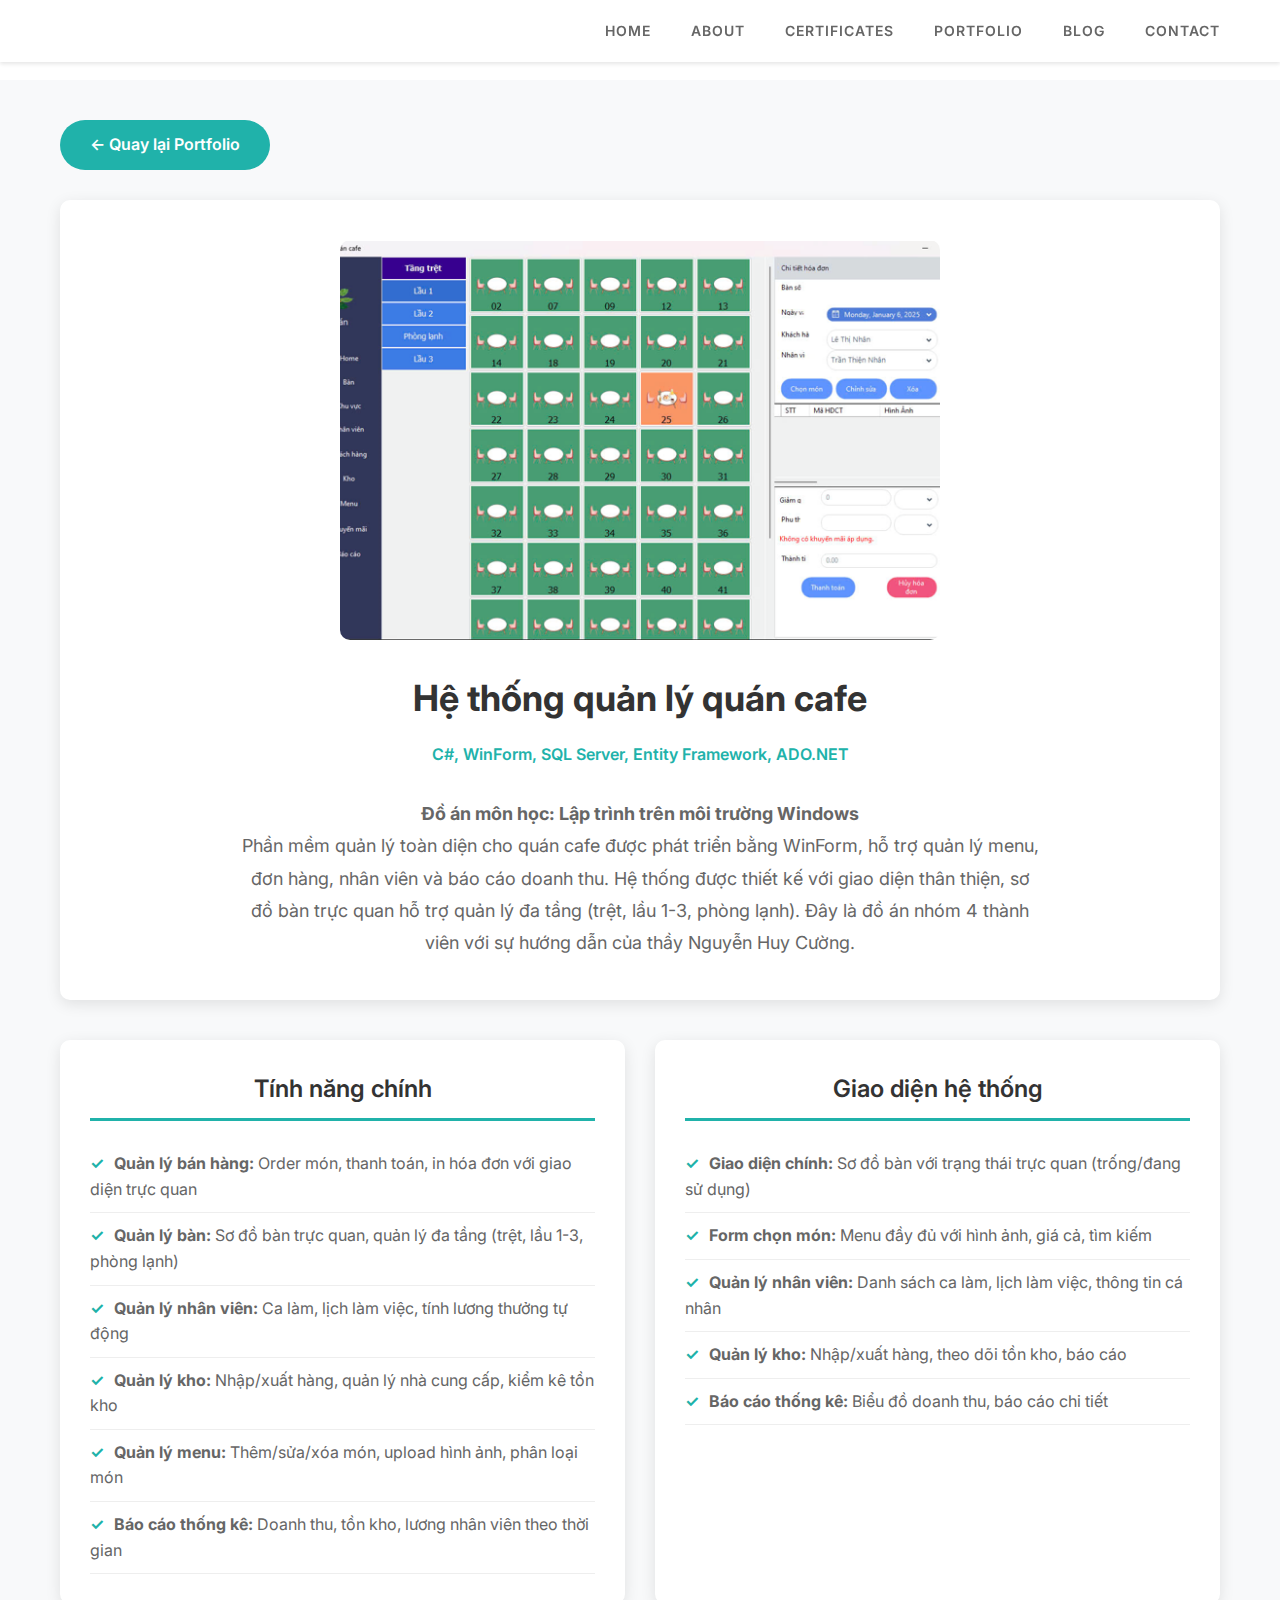
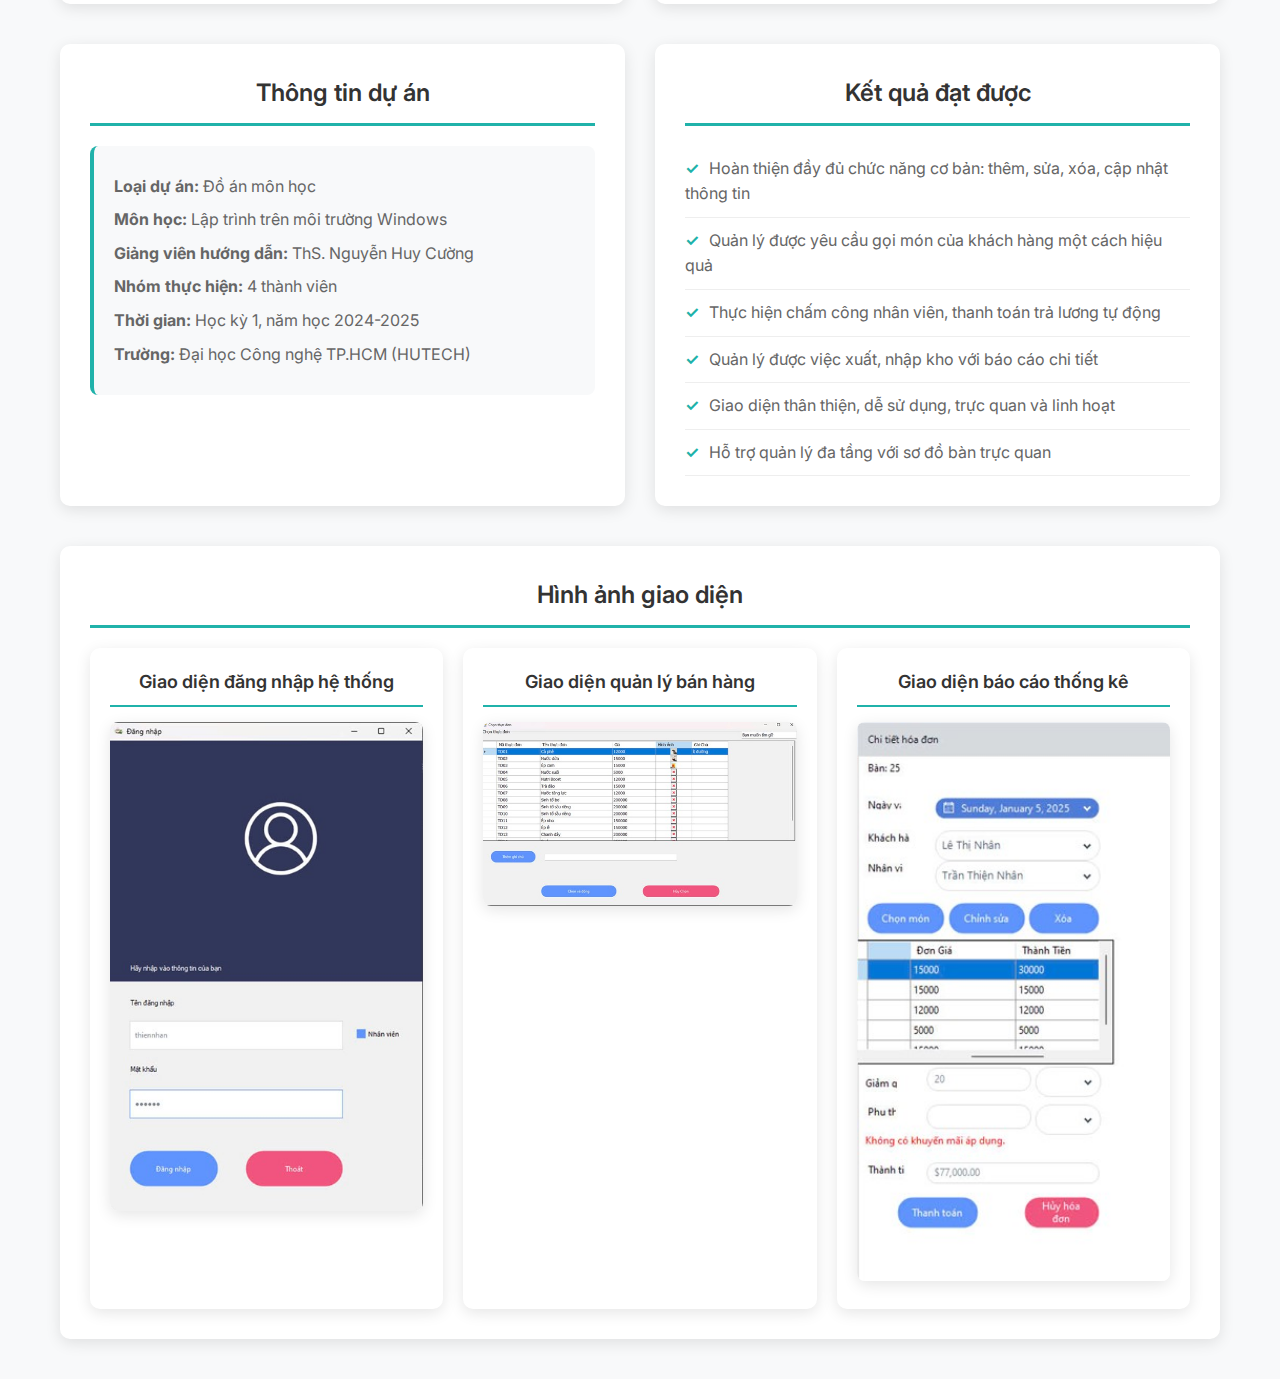
<file: project-cafe.html>
<!DOCTYPE html>
<html lang="vi">
<head>
    <meta charset="UTF-8">
    <meta name="viewport" content="width=device-width, initial-scale=1.0">
    <title>Hệ thống quản lý quán cafe - Trần Thiện Nhân</title>
    <link rel="stylesheet" href="css/style.css">
    <link rel="stylesheet" href="https://cdnjs.cloudflare.com/ajax/libs/font-awesome/6.0.0/css/all.min.css">
    <link href="https://fonts.googleapis.com/css2?family=Inter:wght@300;400;600;700;900&display=swap" rel="stylesheet">
    <style>
        
        .project-detail {
            padding: 40px 0 40px 0;
            background: #f8f9fa;
            min-height: 100vh;
        }
        .project-container {
            max-width: 1200px;
            margin: 0 auto;
            padding: 0 20px;
        }
        .project-header {
            background: white;
            border-radius: 10px;
            padding: 40px;
            margin-bottom: 30px;
            box-shadow: 0 4px 15px rgba(0,0,0,0.1);
        }
        .project-image-large {
            width: 100%;
            max-width: 600px;
            height: 400px;
            object-fit: cover;
            border-radius: 10px;
            margin: 0 auto 30px;
            display: block;
        }
        .project-title {
            font-size: 36px;
            font-weight: 700;
            color: #333;
            margin-bottom: 15px;
            text-align: center;
        }
        .project-technologies {
            color: #20b2aa;
            font-weight: 600;
            font-size: 16px;
            text-align: center;
            margin-bottom: 30px;
        }
        .project-description {
            font-size: 18px;
            line-height: 1.8;
            color: #666;
            text-align: center;
            max-width: 800px;
            margin: 0 auto;
        }
        .project-sections {
            display: grid;
            grid-template-columns: 1fr 1fr;
            gap: 30px;
            margin-top: 40px;
        }
        .project-section {
            background: white;
            border-radius: 10px;
            padding: 30px;
            box-shadow: 0 4px 15px rgba(0,0,0,0.1);
        }
        .section-title {
            font-size: 24px;
            font-weight: 600;
            color: #333;
            margin-bottom: 20px;
            border-bottom: 3px solid #20b2aa;
            padding-bottom: 10px;
        }
        .section-list {
            list-style: none;
            padding: 0;
        }
        .section-list li {
            padding: 10px 0;
            border-bottom: 1px solid #eee;
            color: #666;
            line-height: 1.6;
        }
        .section-list li:before {
            content: "✓";
            color: #20b2aa;
            font-weight: bold;
            margin-right: 10px;
        }
        .back-button {
            display: inline-block;
            background: #20b2aa;
            color: white;
            padding: 12px 30px;
            border-radius: 25px;
            text-decoration: none;
            font-weight: 600;
            margin-bottom: 30px;
            transition: background 0.3s ease;
        }
        .back-button:hover {
            background: #1a9b94;
        }
        .project-info {
            background: #f8f9fa;
            padding: 20px;
            border-radius: 8px;
            border-left: 4px solid #20b2aa;
        }
        
        .project-info p {
            margin: 8px 0;
            color: #666;
            line-height: 1.6;
        }
        
        .project-screenshots {
            display: grid;
            grid-template-columns: 1fr 1fr 1fr;
            gap: 20px;
            margin-top: 20px;
        }
        
        .screenshot-item {
            background: white;
            border-radius: 10px;
            padding: 20px;
            box-shadow: 0 4px 15px rgba(0,0,0,0.1);
            text-align: center;
        }
        
        .screenshot-item h3 {
            font-size: 18px;
            font-weight: 600;
            color: #333;
            margin-bottom: 15px;
            border-bottom: 2px solid #20b2aa;
            padding-bottom: 8px;
        }
        
        .screenshot-image {
            width: 100%;
            max-width: 500px;
            height: auto;
            border-radius: 8px;
            box-shadow: 0 4px 15px rgba(0,0,0,0.1);
            transition: transform 0.3s ease;
        }
        
        .full-width {
            grid-column: 1 / -1;
        }
        
        .screenshot-image:hover {
            transform: scale(1.02);
        }
        
        @media (max-width: 1024px) {
            .project-screenshots {
                grid-template-columns: 1fr 1fr;
            }
        }
        
        @media (max-width: 768px) {
            .project-sections {
                grid-template-columns: 1fr;
            }
            .project-title {
                font-size: 28px;
            }
            .project-screenshots {
                grid-template-columns: 1fr;
            }
        }
    </style>
</head>
<body>

    <!-- Navigation -->
    <nav class="navbar">
        <div class="nav-links">
            <a href="index.html" class="nav-link">HOME</a>
            <a href="index.html#about" class="nav-link">ABOUT</a>
            <a href="index.html#certificates" class="nav-link">CERTIFICATES</a>
            <a href="index.html#portfolio" class="nav-link">PORTFOLIO</a>
            <a href="blog.html" class="nav-link">BLOG</a>
            <a href="index.html#contact" class="nav-link">CONTACT</a>
        </div>
    </nav>

    <div class="project-detail">
        <div class="project-container">
            <a href="index.html" class="back-button">← Quay lại Portfolio</a>
            
            <div class="project-header">
                <img src="images/HeThongQLCafeWinform.png" alt="Cafe Management System" class="project-image-large">
                <h1 class="project-title">Hệ thống quản lý quán cafe</h1>
                <div class="project-technologies">C#, WinForm, SQL Server, Entity Framework, ADO.NET</div>
                <p class="project-description">
                    <strong>Đồ án môn học: Lập trình trên môi trường Windows</strong><br>
                    Phần mềm quản lý toàn diện cho quán cafe được phát triển bằng WinForm, hỗ trợ quản lý menu, đơn hàng, nhân viên và báo cáo doanh thu. Hệ thống được thiết kế với giao diện thân thiện, sơ đồ bàn trực quan hỗ trợ quản lý đa tầng (trệt, lầu 1-3, phòng lạnh). Đây là đồ án nhóm 4 thành viên với sự hướng dẫn của thầy Nguyễn Huy Cường.
                </p>
            </div>
            
            <div class="project-sections">
                <div class="project-section">
                    <h2 class="section-title">Tính năng chính</h2>
                    <ul class="section-list">
                        <li><strong>Quản lý bán hàng:</strong> Order món, thanh toán, in hóa đơn với giao diện trực quan</li>
                        <li><strong>Quản lý bàn:</strong> Sơ đồ bàn trực quan, quản lý đa tầng (trệt, lầu 1-3, phòng lạnh)</li>
                        <li><strong>Quản lý nhân viên:</strong> Ca làm, lịch làm việc, tính lương thưởng tự động</li>
                        <li><strong>Quản lý kho:</strong> Nhập/xuất hàng, quản lý nhà cung cấp, kiểm kê tồn kho</li>
                        <li><strong>Quản lý menu:</strong> Thêm/sửa/xóa món, upload hình ảnh, phân loại món</li>
                        <li><strong>Báo cáo thống kê:</strong> Doanh thu, tồn kho, lương nhân viên theo thời gian</li>
                    </ul>
                </div>
                
                <div class="project-section">
                    <h2 class="section-title">Giao diện hệ thống</h2>
                    <ul class="section-list">
                        <li><strong>Giao diện chính:</strong> Sơ đồ bàn với trạng thái trực quan (trống/đang sử dụng)</li>
                        <li><strong>Form chọn món:</strong> Menu đầy đủ với hình ảnh, giá cả, tìm kiếm</li>
                        <li><strong>Quản lý nhân viên:</strong> Danh sách ca làm, lịch làm việc, thông tin cá nhân</li>
                        <li><strong>Quản lý kho:</strong> Nhập/xuất hàng, theo dõi tồn kho, báo cáo</li>
                        <li><strong>Báo cáo thống kê:</strong> Biểu đồ doanh thu, báo cáo chi tiết</li>
                    </ul>
                </div>
            </div>
            
            <div class="project-sections">
                <div class="project-section">
                    <h2 class="section-title">Thông tin dự án</h2>
                    <div class="project-info">
                        <p><strong>Loại dự án:</strong> Đồ án môn học</p>
                        <p><strong>Môn học:</strong> Lập trình trên môi trường Windows</p>
                        <p><strong>Giảng viên hướng dẫn:</strong> ThS. Nguyễn Huy Cường</p>
                        <p><strong>Nhóm thực hiện:</strong> 4 thành viên</p>
                        <p><strong>Thời gian:</strong> Học kỳ 1, năm học 2024-2025</p>
                        <p><strong>Trường:</strong> Đại học Công nghệ TP.HCM (HUTECH)</p>
                    </div>
                </div>
                
                <div class="project-section">
                    <h2 class="section-title">Kết quả đạt được</h2>
                    <ul class="section-list">
                        <li>Hoàn thiện đầy đủ chức năng cơ bản: thêm, sửa, xóa, cập nhật thông tin</li>
                        <li>Quản lý được yêu cầu gọi món của khách hàng một cách hiệu quả</li>
                        <li>Thực hiện chấm công nhân viên, thanh toán trả lương tự động</li>
                        <li>Quản lý được việc xuất, nhập kho với báo cáo chi tiết</li>
                        <li>Giao diện thân thiện, dễ sử dụng, trực quan và linh hoạt</li>
                        <li>Hỗ trợ quản lý đa tầng với sơ đồ bàn trực quan</li>
                    </ul>
                </div>
            </div>
            
            <div class="project-sections">
                <div class="project-section full-width">
                    <h2 class="section-title">Hình ảnh giao diện</h2>
                    <div class="project-screenshots">
                        <div class="screenshot-item">
                            <h3>Giao diện đăng nhập hệ thống</h3>
                            <img src="images/pr1_h1.jpg" alt="Login Interface" class="screenshot-image">
                        </div>
                        <div class="screenshot-item">
                            <h3>Giao diện quản lý bán hàng</h3>
                            <img src="images/pr1_h2.jpg" alt="Sales Management Interface" class="screenshot-image">
                        </div>
                        <div class="screenshot-item">
                            <h3>Giao diện báo cáo thống kê</h3>
                            <img src="images/pr1_h3.jpg" alt="Reports Interface" class="screenshot-image">
                        </div>
                    </div>
                </div>
            </div>
            
        </div>
    </div>
</body>
</html>
</file>
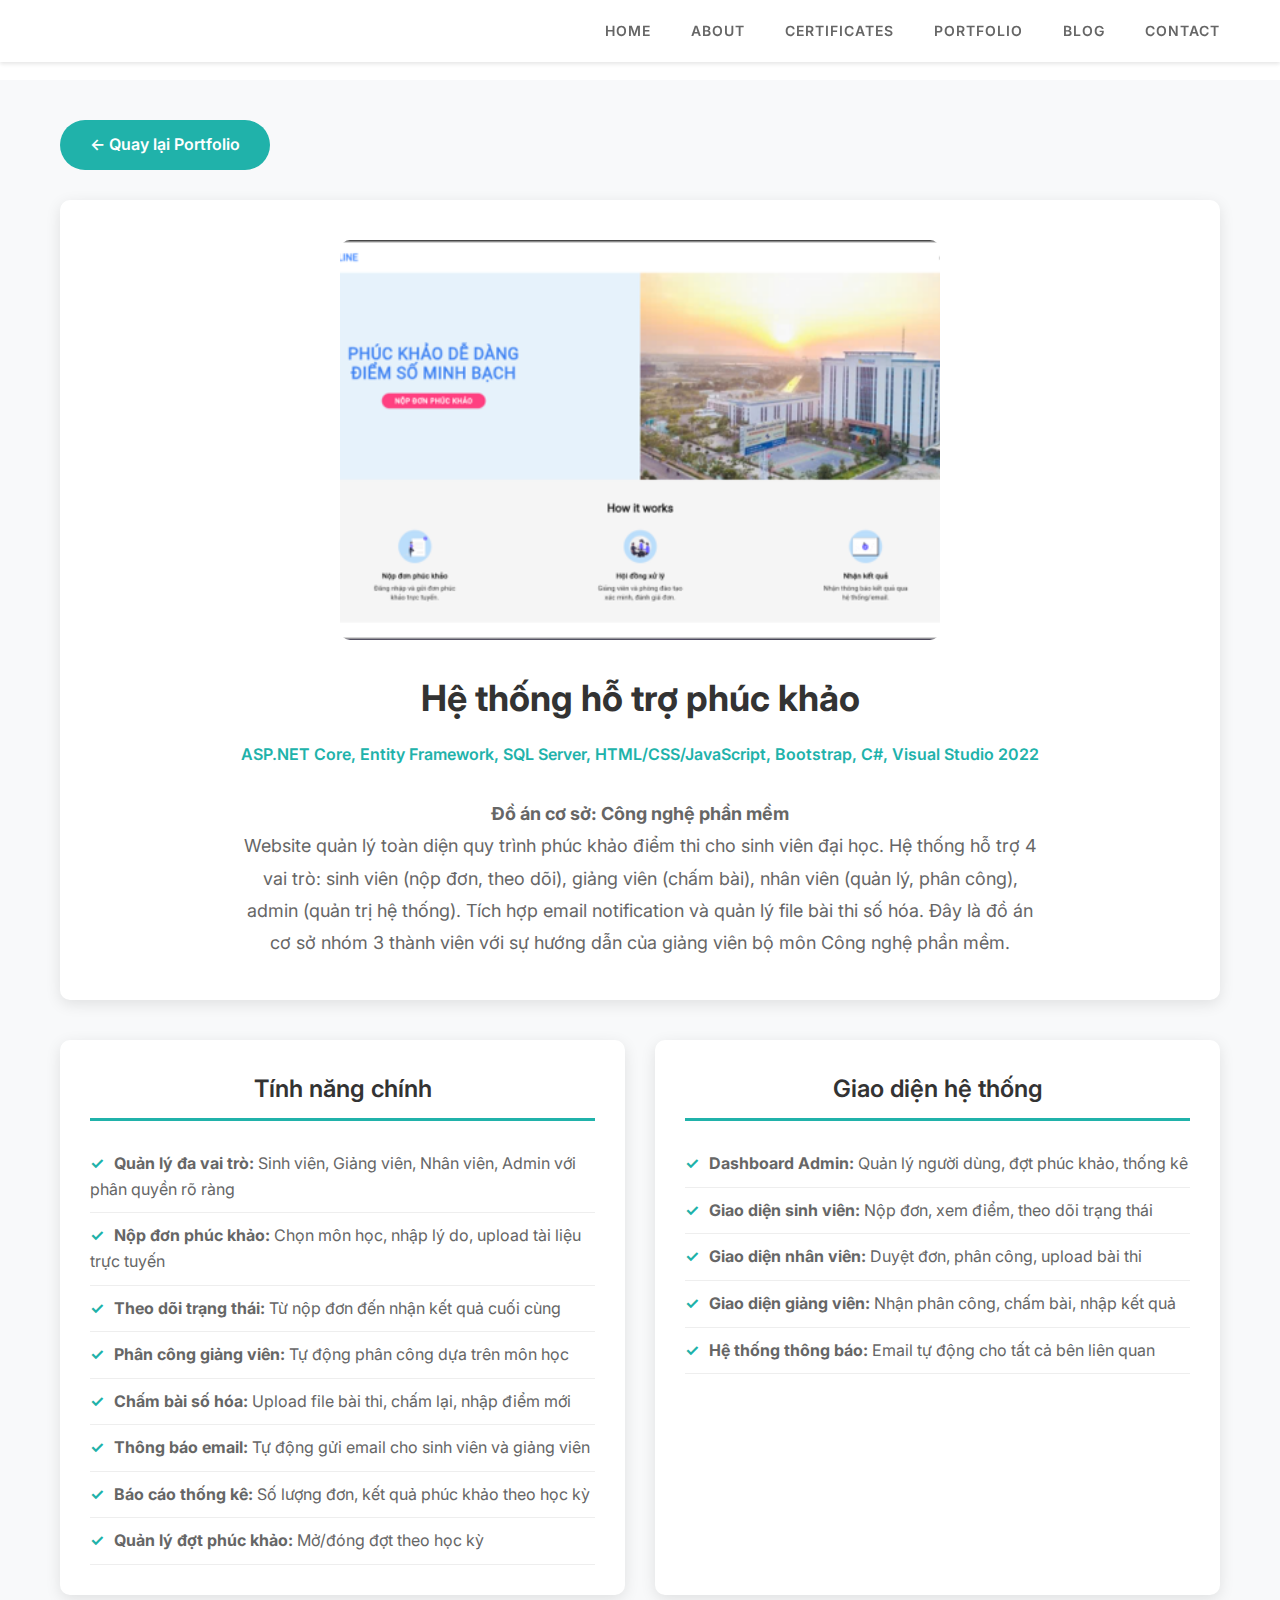
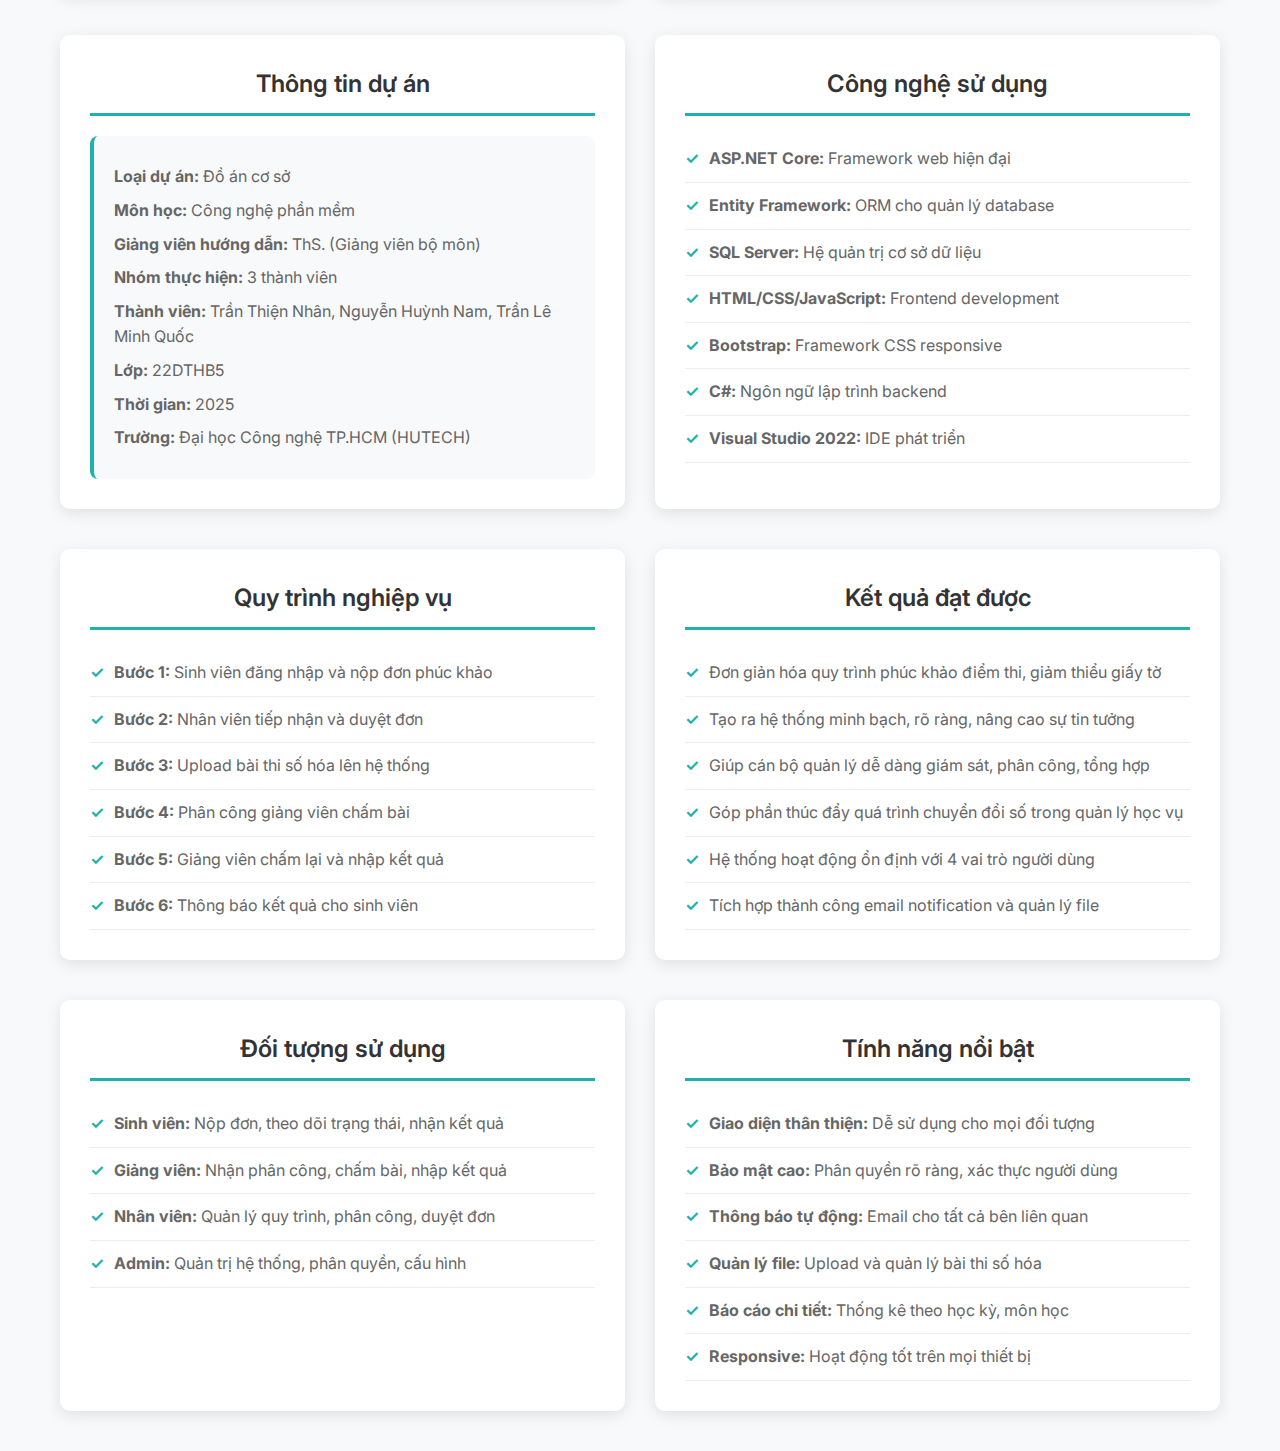
<file: project-phuckhao.html>
<!DOCTYPE html>
<html lang="vi">
<head>
    <meta charset="UTF-8">
    <meta name="viewport" content="width=device-width, initial-scale=1.0">
    <title>Hệ thống hỗ trợ phúc khảo - Trần Thiện Nhân</title>
    <link rel="stylesheet" href="css/style.css">
    <link rel="stylesheet" href="https://cdnjs.cloudflare.com/ajax/libs/font-awesome/6.0.0/css/all.min.css">
    <link href="https://fonts.googleapis.com/css2?family=Inter:wght@300;400;600;700;900&display=swap" rel="stylesheet">
    <style>
        
        .project-detail {
            padding: 40px 0 40px 0;
            background: #f8f9fa;
            min-height: 100vh;
        }
        .project-container {
            max-width: 1200px;
            margin: 0 auto;
            padding: 0 20px;
        }
        .project-header {
            background: white;
            border-radius: 10px;
            padding: 40px;
            margin-bottom: 30px;
            box-shadow: 0 4px 15px rgba(0,0,0,0.1);
        }
        .project-image-large {
            width: 100%;
            max-width: 600px;
            height: 400px;
            object-fit: cover;
            border-radius: 10px;
            margin: 0 auto 30px;
            display: block;
        }
        .project-title {
            font-size: 36px;
            font-weight: 700;
            color: #333;
            margin-bottom: 15px;
            text-align: center;
        }
        .project-technologies {
            color: #20b2aa;
            font-weight: 600;
            font-size: 16px;
            text-align: center;
            margin-bottom: 30px;
        }
        .project-description {
            font-size: 18px;
            line-height: 1.8;
            color: #666;
            text-align: center;
            max-width: 800px;
            margin: 0 auto;
        }
        .project-sections {
            display: grid;
            grid-template-columns: 1fr 1fr;
            gap: 30px;
            margin-top: 40px;
        }
        .project-section {
            background: white;
            border-radius: 10px;
            padding: 30px;
            box-shadow: 0 4px 15px rgba(0,0,0,0.1);
        }
        .section-title {
            font-size: 24px;
            font-weight: 600;
            color: #333;
            margin-bottom: 20px;
            border-bottom: 3px solid #20b2aa;
            padding-bottom: 10px;
        }
        .section-list {
            list-style: none;
            padding: 0;
        }
        .section-list li {
            padding: 10px 0;
            border-bottom: 1px solid #eee;
            color: #666;
            line-height: 1.6;
        }
        .section-list li:before {
            content: "✓";
            color: #20b2aa;
            font-weight: bold;
            margin-right: 10px;
        }
        .back-button {
            display: inline-block;
            background: #20b2aa;
            color: white;
            padding: 12px 30px;
            border-radius: 25px;
            text-decoration: none;
            font-weight: 600;
            margin-bottom: 30px;
            transition: background 0.3s ease;
        }
        .back-button:hover {
            background: #1a9b94;
        }
        .project-info {
            background: #f8f9fa;
            padding: 20px;
            border-radius: 8px;
            border-left: 4px solid #20b2aa;
        }
        
        .project-info p {
            margin: 8px 0;
            color: #666;
            line-height: 1.6;
        }
        
        @media (max-width: 768px) {
            .project-sections {
                grid-template-columns: 1fr;
            }
            .project-title {
                font-size: 28px;
            }
        }
    </style>
</head>
<body>

    <!-- Navigation -->
    <nav class="navbar">
        <div class="nav-links">
            <a href="index.html" class="nav-link">HOME</a>
            <a href="index.html#about" class="nav-link">ABOUT</a>
            <a href="index.html#certificates" class="nav-link">CERTIFICATES</a>
            <a href="index.html#portfolio" class="nav-link">PORTFOLIO</a>
            <a href="blog.html" class="nav-link">BLOG</a>
            <a href="index.html#contact" class="nav-link">CONTACT</a>
        </div>
    </nav>

    <div class="project-detail">
        <div class="project-container">
            <a href="index.html" class="back-button">← Quay lại Portfolio</a>
            
            <div class="project-header">
                <img src="images/HeThongPhucKhaoOnl.png" alt="Grade Appeal System" class="project-image-large">
                <h1 class="project-title">Hệ thống hỗ trợ phúc khảo</h1>
                <div class="project-technologies">ASP.NET Core, Entity Framework, SQL Server, HTML/CSS/JavaScript, Bootstrap, C#, Visual Studio 2022</div>
                <p class="project-description">
                    <strong>Đồ án cơ sở: Công nghệ phần mềm</strong><br>
                    Website quản lý toàn diện quy trình phúc khảo điểm thi cho sinh viên đại học. Hệ thống hỗ trợ 4 vai trò: sinh viên (nộp đơn, theo dõi), giảng viên (chấm bài), nhân viên (quản lý, phân công), admin (quản trị hệ thống). Tích hợp email notification và quản lý file bài thi số hóa. Đây là đồ án cơ sở nhóm 3 thành viên với sự hướng dẫn của giảng viên bộ môn Công nghệ phần mềm.
                </p>
            </div>
            
            <div class="project-sections">
                <div class="project-section">
                    <h2 class="section-title">Tính năng chính</h2>
                    <ul class="section-list">
                        <li><strong>Quản lý đa vai trò:</strong> Sinh viên, Giảng viên, Nhân viên, Admin với phân quyền rõ ràng</li>
                        <li><strong>Nộp đơn phúc khảo:</strong> Chọn môn học, nhập lý do, upload tài liệu trực tuyến</li>
                        <li><strong>Theo dõi trạng thái:</strong> Từ nộp đơn đến nhận kết quả cuối cùng</li>
                        <li><strong>Phân công giảng viên:</strong> Tự động phân công dựa trên môn học</li>
                        <li><strong>Chấm bài số hóa:</strong> Upload file bài thi, chấm lại, nhập điểm mới</li>
                        <li><strong>Thông báo email:</strong> Tự động gửi email cho sinh viên và giảng viên</li>
                        <li><strong>Báo cáo thống kê:</strong> Số lượng đơn, kết quả phúc khảo theo học kỳ</li>
                        <li><strong>Quản lý đợt phúc khảo:</strong> Mở/đóng đợt theo học kỳ</li>
                    </ul>
                </div>
                
                <div class="project-section">
                    <h2 class="section-title">Giao diện hệ thống</h2>
                    <ul class="section-list">
                        <li><strong>Dashboard Admin:</strong> Quản lý người dùng, đợt phúc khảo, thống kê</li>
                        <li><strong>Giao diện sinh viên:</strong> Nộp đơn, xem điểm, theo dõi trạng thái</li>
                        <li><strong>Giao diện nhân viên:</strong> Duyệt đơn, phân công, upload bài thi</li>
                        <li><strong>Giao diện giảng viên:</strong> Nhận phân công, chấm bài, nhập kết quả</li>
                        <li><strong>Hệ thống thông báo:</strong> Email tự động cho tất cả bên liên quan</li>
                    </ul>
                </div>
            </div>
            
            <div class="project-sections">
                <div class="project-section">
                    <h2 class="section-title">Thông tin dự án</h2>
                    <div class="project-info">
                        <p><strong>Loại dự án:</strong> Đồ án cơ sở</p>
                        <p><strong>Môn học:</strong> Công nghệ phần mềm</p>
                        <p><strong>Giảng viên hướng dẫn:</strong> ThS. (Giảng viên bộ môn)</p>
                        <p><strong>Nhóm thực hiện:</strong> 3 thành viên</p>
                        <p><strong>Thành viên:</strong> Trần Thiện Nhân, Nguyễn Huỳnh Nam, Trần Lê Minh Quốc</p>
                        <p><strong>Lớp:</strong> 22DTHB5</p>
                        <p><strong>Thời gian:</strong> 2025</p>
                        <p><strong>Trường:</strong> Đại học Công nghệ TP.HCM (HUTECH)</p>
                    </div>
                </div>
                
                <div class="project-section">
                    <h2 class="section-title">Công nghệ sử dụng</h2>
                    <ul class="section-list">
                        <li><strong>ASP.NET Core:</strong> Framework web hiện đại</li>
                        <li><strong>Entity Framework:</strong> ORM cho quản lý database</li>
                        <li><strong>SQL Server:</strong> Hệ quản trị cơ sở dữ liệu</li>
                        <li><strong>HTML/CSS/JavaScript:</strong> Frontend development</li>
                        <li><strong>Bootstrap:</strong> Framework CSS responsive</li>
                        <li><strong>C#:</strong> Ngôn ngữ lập trình backend</li>
                        <li><strong>Visual Studio 2022:</strong> IDE phát triển</li>
                    </ul>
                </div>
            </div>
            
            <div class="project-sections">
                <div class="project-section">
                    <h2 class="section-title">Quy trình nghiệp vụ</h2>
                    <ul class="section-list">
                        <li><strong>Bước 1:</strong> Sinh viên đăng nhập và nộp đơn phúc khảo</li>
                        <li><strong>Bước 2:</strong> Nhân viên tiếp nhận và duyệt đơn</li>
                        <li><strong>Bước 3:</strong> Upload bài thi số hóa lên hệ thống</li>
                        <li><strong>Bước 4:</strong> Phân công giảng viên chấm bài</li>
                        <li><strong>Bước 5:</strong> Giảng viên chấm lại và nhập kết quả</li>
                        <li><strong>Bước 6:</strong> Thông báo kết quả cho sinh viên</li>
                    </ul>
                </div>
                
                <div class="project-section">
                    <h2 class="section-title">Kết quả đạt được</h2>
                    <ul class="section-list">
                        <li>Đơn giản hóa quy trình phúc khảo điểm thi, giảm thiểu giấy tờ</li>
                        <li>Tạo ra hệ thống minh bạch, rõ ràng, nâng cao sự tin tưởng</li>
                        <li>Giúp cán bộ quản lý dễ dàng giám sát, phân công, tổng hợp</li>
                        <li>Góp phần thúc đẩy quá trình chuyển đổi số trong quản lý học vụ</li>
                        <li>Hệ thống hoạt động ổn định với 4 vai trò người dùng</li>
                        <li>Tích hợp thành công email notification và quản lý file</li>
                    </ul>
                </div>
            </div>
            
            <div class="project-sections">
                <div class="project-section">
                    <h2 class="section-title">Đối tượng sử dụng</h2>
                    <ul class="section-list">
                        <li><strong>Sinh viên:</strong> Nộp đơn, theo dõi trạng thái, nhận kết quả</li>
                        <li><strong>Giảng viên:</strong> Nhận phân công, chấm bài, nhập kết quả</li>
                        <li><strong>Nhân viên:</strong> Quản lý quy trình, phân công, duyệt đơn</li>
                        <li><strong>Admin:</strong> Quản trị hệ thống, phân quyền, cấu hình</li>
                    </ul>
                </div>
                
                <div class="project-section">
                    <h2 class="section-title">Tính năng nổi bật</h2>
                    <ul class="section-list">
                        <li><strong>Giao diện thân thiện:</strong> Dễ sử dụng cho mọi đối tượng</li>
                        <li><strong>Bảo mật cao:</strong> Phân quyền rõ ràng, xác thực người dùng</li>
                        <li><strong>Thông báo tự động:</strong> Email cho tất cả bên liên quan</li>
                        <li><strong>Quản lý file:</strong> Upload và quản lý bài thi số hóa</li>
                        <li><strong>Báo cáo chi tiết:</strong> Thống kê theo học kỳ, môn học</li>
                        <li><strong>Responsive:</strong> Hoạt động tốt trên mọi thiết bị</li>
                    </ul>
                </div>
            </div>
        </div>
    </div>
</body>
</html>
</file>
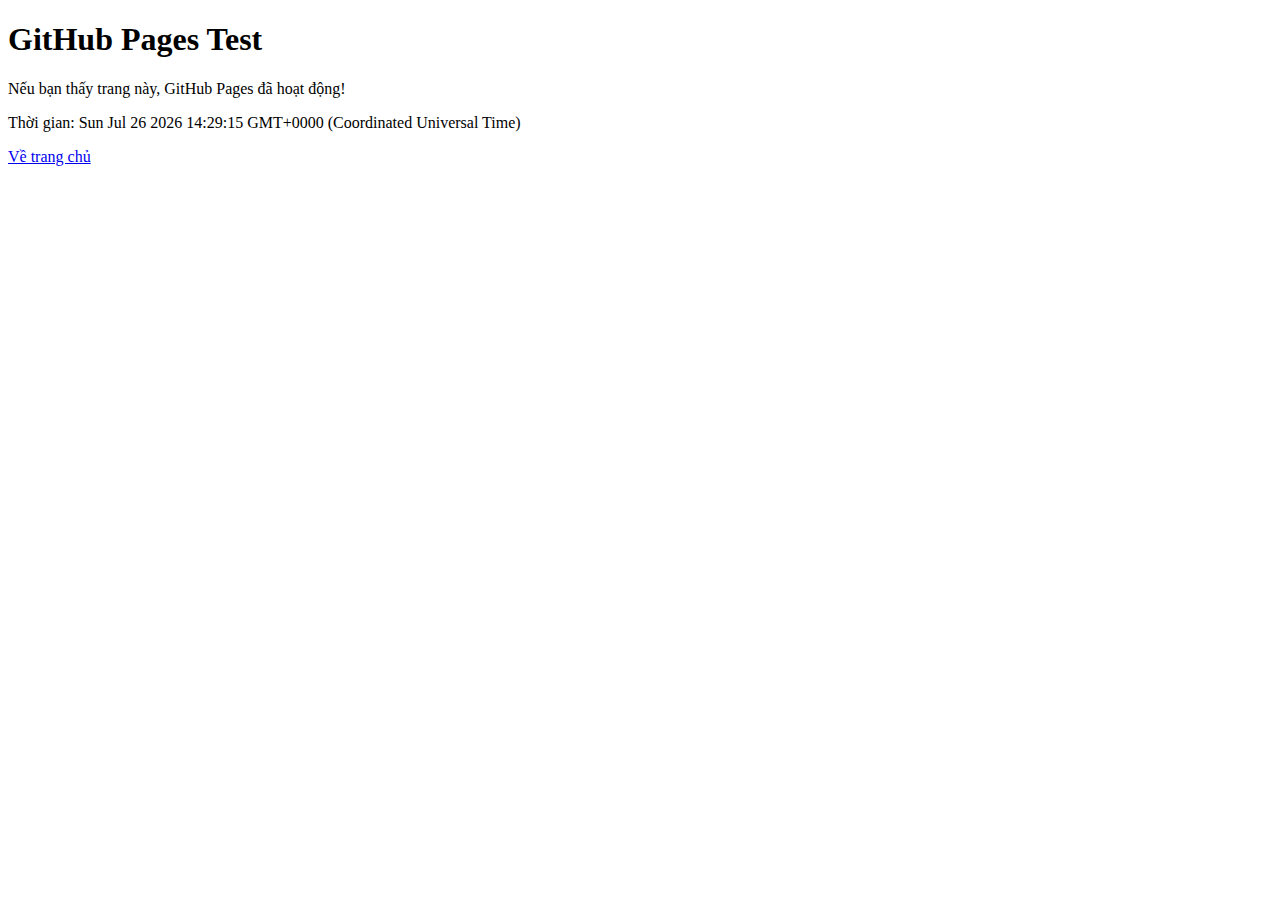
<file: test.html>
<!DOCTYPE html>
<html>
<head>
    <title>Test GitHub Pages</title>
</head>
<body>
    <h1>GitHub Pages Test</h1>
    <p>Nếu bạn thấy trang này, GitHub Pages đã hoạt động!</p>
    <p>Thời gian: <script>document.write(new Date());</script></p>
    <a href="index.html">Về trang chủ</a>
</body>
</html>
</file>
<file: css/style.css>
/* Reset and Base Styles */
* {
    margin: 0;
    padding: 0;
    box-sizing: border-box;
}

body {
    font-family: 'Inter', sans-serif;
    line-height: 1.6;
    color: #333;
    background-color: #fff;
    padding-top: 80px; /* Space for fixed header */
}


/* Navigation */
.navbar {
    position: fixed;
    top: 0;
    left: 0;
    right: 0;
    z-index: 1000;
    background-color: #fff;
    padding: 20px 0;
    box-shadow: 0 2px 4px rgba(0,0,0,0.1);
}

.nav-links {
    max-width: 1200px;
    margin: 0 auto;
    display: flex;
    justify-content: flex-end;
    gap: 40px;
    padding: 0 20px;
}

.nav-link {
    text-decoration: none;
    color: #666;
    font-weight: 600;
    font-size: 14px;
    letter-spacing: 1px;
    text-transform: uppercase;
    transition: color 0.3s ease;
}

.nav-link:hover,
.nav-link.active {
    color: #20b2aa;
}

/* Hero Section */
.hero-section {
    position: relative;
    height: 100vh;
    display: flex;
    align-items: center;
    overflow: hidden;
}

.hero-background {
    position: absolute;
    top: 0;
    left: 0;
    width: 100%;
    height: 100%;
    z-index: 1;
}

.bg-image {
    width: 100%;
    height: 100%;
    object-fit: cover;
    filter: blur(2px);
}

.hero-content {
    position: relative;
    z-index: 2;
    width: 100%;
    max-width: 1200px;
    margin: 0 auto;
    padding: 0 20px;
    display: grid;
    grid-template-columns: 1fr 1fr;
    gap: 60px;
    align-items: center;
}

.hero-left {
    color: #000;
}

.name-tag {
    font-size: 16px;
    color: #fff;
    margin-bottom: 20px;
    letter-spacing: 2px;
    text-shadow: 2px 2px 4px rgba(0,0,0,0.8);
}

.main-quote {
    font-size: 48px;
    font-weight: 900;
    line-height: 1.1;
    letter-spacing: -1px;
    color: #fff;
    text-shadow: 3px 3px 6px rgba(0,0,0,0.9);
}

.hero-right {
    display: flex;
    justify-content: center;
}

.profile-image {
    width: 300px;
    height: 400px;
    object-fit: cover;
    border-radius: 12px;
    box-shadow: 0 15px 40px rgba(0,0,0,0.4);
    transition: transform 0.3s ease, box-shadow 0.3s ease;
    border: 3px solid rgba(255,255,255,0.2);
}

.profile-image:hover {
    transform: scale(1.02);
    box-shadow: 0 20px 50px rgba(0,0,0,0.5);
}

/* Sections */
.section {
    padding: 80px 0;
}

.container {
    max-width: 1200px;
    margin: 0 auto;
    padding: 0 20px;
}

.section-title {
    font-size: 36px;
    font-weight: 700;
    text-align: center;
    margin-bottom: 40px;
    color: #333;
}

.about-section {
    background-color: #f8f9fa;
    padding: 80px 0;
}

.about-content {
    display: grid;
    grid-template-columns: 1fr 2fr;
    gap: 60px;
    align-items: center;
    margin-top: 40px;
}

.about-left {
    display: flex;
    justify-content: center;
}

.about-image {
    position: relative;
    width: 300px;
    height: 300px;
    border-radius: 50%;
    overflow: hidden;
    box-shadow: 0 15px 40px rgba(0,0,0,0.15);
    border: 5px solid #20b2aa;
    transition: transform 0.3s ease, box-shadow 0.3s ease;
}

.about-image:hover {
    transform: scale(1.05);
    box-shadow: 0 20px 50px rgba(0,0,0,0.2);
}

.profile-img {
    width: 100%;
    height: 100%;
    object-fit: cover;
    transition: transform 0.3s ease;
}

.profile-img:hover {
    transform: scale(1.05);
}

.about-right {
    padding: 20px 0;
}

.about-name {
    font-size: 32px;
    font-weight: 700;
    color: #333;
    margin-bottom: 10px;
}

.about-role {
    font-size: 18px;
    color: #20b2aa;
    font-weight: 600;
    margin-bottom: 30px;
}

.about-details {
    margin-bottom: 30px;
}

.detail-item {
    display: flex;
    margin-bottom: 15px;
    align-items: center;
}

.detail-label {
    font-weight: 600;
    color: #333;
    min-width: 120px;
    margin-right: 15px;
}

.detail-value {
    color: #666;
    flex: 1;
}

.about-description {
    font-size: 16px;
    line-height: 1.8;
    color: #666;
    margin-bottom: 30px;
}

.about-skills h4 {
    font-size: 18px;
    font-weight: 600;
    color: #333;
    margin-bottom: 15px;
}

.skills-grid {
    display: grid;
    grid-template-columns: repeat(auto-fit, minmax(150px, 1fr));
    gap: 10px;
}

.skill-tag {
    background: #20b2aa;
    color: white;
    padding: 8px 15px;
    border-radius: 20px;
    font-size: 14px;
    font-weight: 500;
    text-align: center;
    transition: all 0.3s ease;
}

.skill-tag:hover {
    background: #1a9b94;
    transform: translateY(-2px);
    box-shadow: 0 4px 15px rgba(32, 178, 170, 0.3);
}

@media (max-width: 768px) {
    .about-content {
        grid-template-columns: 1fr;
        gap: 40px;
        text-align: center;
    }
    
    .about-image {
        width: 250px;
        height: 250px;
    }
    
    .about-name {
        font-size: 28px;
    }
    
    .skills-grid {
        grid-template-columns: repeat(auto-fit, minmax(120px, 1fr));
    }
}

/* Certificates Section */
.certificates-section {
    background-color: #fff;
    padding: 80px 0;
}

.certificates-content {
    margin-top: 40px;
}

.certificates-grid {
    display: grid;
    grid-template-columns: repeat(auto-fit, minmax(350px, 1fr));
    gap: 40px;
}

.certificate-category {
    background: #f8f9fa;
    border-radius: 12px;
    padding: 30px;
    box-shadow: 0 4px 20px rgba(0,0,0,0.08);
    transition: transform 0.3s ease;
}

.certificate-category:hover {
    transform: translateY(-5px);
}

.category-title {
    font-size: 24px;
    font-weight: 700;
    color: #333;
    margin-bottom: 25px;
    text-align: center;
    padding-bottom: 15px;
    border-bottom: 3px solid #20b2aa;
}

.certificate-list {
    display: flex;
    flex-direction: column;
    gap: 20px;
}

.certificate-item {
    display: flex;
    align-items: center;
    padding: 20px;
    background: #fff;
    border-radius: 8px;
    box-shadow: 0 2px 10px rgba(0,0,0,0.05);
    transition: all 0.3s ease;
    border-left: 4px solid #20b2aa;
}

.certificate-item:hover {
    transform: translateX(5px);
    box-shadow: 0 4px 20px rgba(0,0,0,0.1);
}

.certificate-icon {
    width: 50px;
    height: 50px;
    background: linear-gradient(135deg, #20b2aa, #1a9b94);
    border-radius: 50%;
    display: flex;
    align-items: center;
    justify-content: center;
    margin-right: 20px;
    flex-shrink: 0;
}

.certificate-icon i {
    font-size: 20px;
    color: white;
}

.certificate-info h4 {
    font-size: 18px;
    font-weight: 600;
    color: #333;
    margin-bottom: 5px;
}

.certificate-info p {
    font-size: 14px;
    color: #666;
    margin: 0;
}

@media (max-width: 768px) {
    .certificates-grid {
        grid-template-columns: 1fr;
        gap: 30px;
    }
    
    .certificate-category {
        padding: 20px;
    }
    
    .certificate-item {
        flex-direction: column;
        text-align: center;
    }
    
    .certificate-icon {
        margin-right: 0;
        margin-bottom: 15px;
    }
}

/* Portfolio Section */
.portfolio-section {
    background-color: #fff;
    padding: 80px 0;
    min-height: 100vh;
}

.projects-grid {
    display: grid;
    grid-template-columns: repeat(auto-fit, minmax(300px, 1fr));
    gap: 30px;
    margin-top: 40px;
    padding: 0 20px;
}

.project-card {
    background: #fff;
    border-radius: 8px;
    overflow: hidden;
    box-shadow: 0 4px 15px rgba(0,0,0,0.1);
    transition: transform 0.3s ease, box-shadow 0.3s ease;
    cursor: pointer;
}

.project-card:hover {
    transform: translateY(-5px);
    box-shadow: 0 8px 25px rgba(0,0,0,0.15);
}

.project-image {
    width: 100%;
    height: 200px;
    object-fit: cover;
}

.project-content {
    padding: 20px;
    text-align: center;
}

.project-title {
    font-size: 20px;
    font-weight: 600;
    margin-bottom: 10px;
    color: #333;
}

.project-description {
    color: #666;
    margin-bottom: 15px;
    line-height: 1.6;
}

.project-technologies {
    font-size: 14px;
    color: #20b2aa;
    font-weight: 500;
}

.project-click-hint {
    font-size: 12px;
    color: #999;
    font-style: italic;
    margin-top: 8px;
    opacity: 0;
    transition: opacity 0.3s ease;
}

.project-card:hover .project-click-hint {
    opacity: 1;
}

/* Contact Section */
.contact-section {
    background-color: #f8f9fa;
    padding: 80px 0;
}

.contact-content {
    display: grid;
    grid-template-columns: 1fr 1fr;
    gap: 60px;
    margin-top: 40px;
    align-items: start;
}

.contact-info {
    display: flex;
    flex-direction: column;
    gap: 25px;
}

.contact-item {
    display: flex;
    align-items: center;
    padding: 25px;
    background: #fff;
    border-radius: 12px;
    box-shadow: 0 4px 20px rgba(0,0,0,0.08);
    transition: all 0.3s ease;
    border-left: 4px solid #20b2aa;
}

.contact-item:hover {
    transform: translateY(-5px);
    box-shadow: 0 8px 30px rgba(0,0,0,0.12);
}

.contact-icon {
    width: 60px;
    height: 60px;
    background: linear-gradient(135deg, #20b2aa, #1a9b94);
    border-radius: 50%;
    display: flex;
    align-items: center;
    justify-content: center;
    margin-right: 20px;
    flex-shrink: 0;
}

.contact-icon i {
    font-size: 24px;
    color: white;
}

.contact-details h3 {
    font-size: 18px;
    font-weight: 600;
    color: #333;
    margin-bottom: 8px;
}

.contact-details p {
    margin: 0;
}

.contact-details a {
    color: #666;
    text-decoration: none;
    transition: color 0.3s ease;
}

.contact-details a:hover {
    color: #20b2aa;
}

.contact-message {
    background: #fff;
    padding: 40px;
    border-radius: 12px;
    box-shadow: 0 4px 20px rgba(0,0,0,0.08);
}

.contact-message h3 {
    font-size: 24px;
    font-weight: 700;
    color: #333;
    margin-bottom: 20px;
}

.contact-message p {
    font-size: 16px;
    line-height: 1.8;
    color: #666;
    margin-bottom: 30px;
}

.contact-buttons {
    display: flex;
    gap: 15px;
    flex-wrap: wrap;
}

.contact-btn {
    display: inline-flex;
    align-items: center;
    gap: 10px;
    padding: 12px 24px;
    background: #20b2aa;
    color: white;
    text-decoration: none;
    border-radius: 25px;
    font-weight: 600;
    transition: all 0.3s ease;
    border: none;
    cursor: pointer;
}

.contact-btn:hover {
    background: #1a9b94;
    transform: translateY(-2px);
    box-shadow: 0 4px 15px rgba(32, 178, 170, 0.3);
}

.contact-btn i {
    font-size: 16px;
}

@media (max-width: 768px) {
    .contact-content {
        grid-template-columns: 1fr;
        gap: 40px;
    }
    
    .contact-item {
        flex-direction: column;
        text-align: center;
    }
    
    .contact-icon {
        margin-right: 0;
        margin-bottom: 15px;
    }
    
    .contact-buttons {
        justify-content: center;
    }
    
    .contact-btn {
        flex: 1;
        min-width: 140px;
        justify-content: center;
    }
}

/* Footer */
.footer {
    background-color: #333;
    color: #fff;
    padding: 40px 0 20px;
}


.footer-content {
    text-align: center;
}


.copyright {
    color: #ccc;
    font-size: 14px;
}

/* Responsive Design */
@media (max-width: 768px) {
    .hero-content {
        grid-template-columns: 1fr;
        text-align: center;
        gap: 40px;
    }
    
    .main-quote {
        font-size: 32px;
    }
    
    .profile-image {
        width: 250px;
        height: 300px;
    }
    
    .nav-links {
        justify-content: center;
        gap: 20px;
        flex-wrap: wrap;
    }
    
    .projects-grid {
        grid-template-columns: 1fr;
    }
    
    .music-player {
        flex-wrap: wrap;
        gap: 10px;
    }
    
    .song-info {
        min-width: auto;
        order: -1;
        width: 100%;
        text-align: center;
    }
}

@media (max-width: 480px) {
    .main-quote {
        font-size: 24px;
    }
    
    .section-title {
        font-size: 28px;
    }
    
    .nav-links {
        gap: 15px;
    }
    
    .nav-link {
        font-size: 12px;
    }
}
</file>
